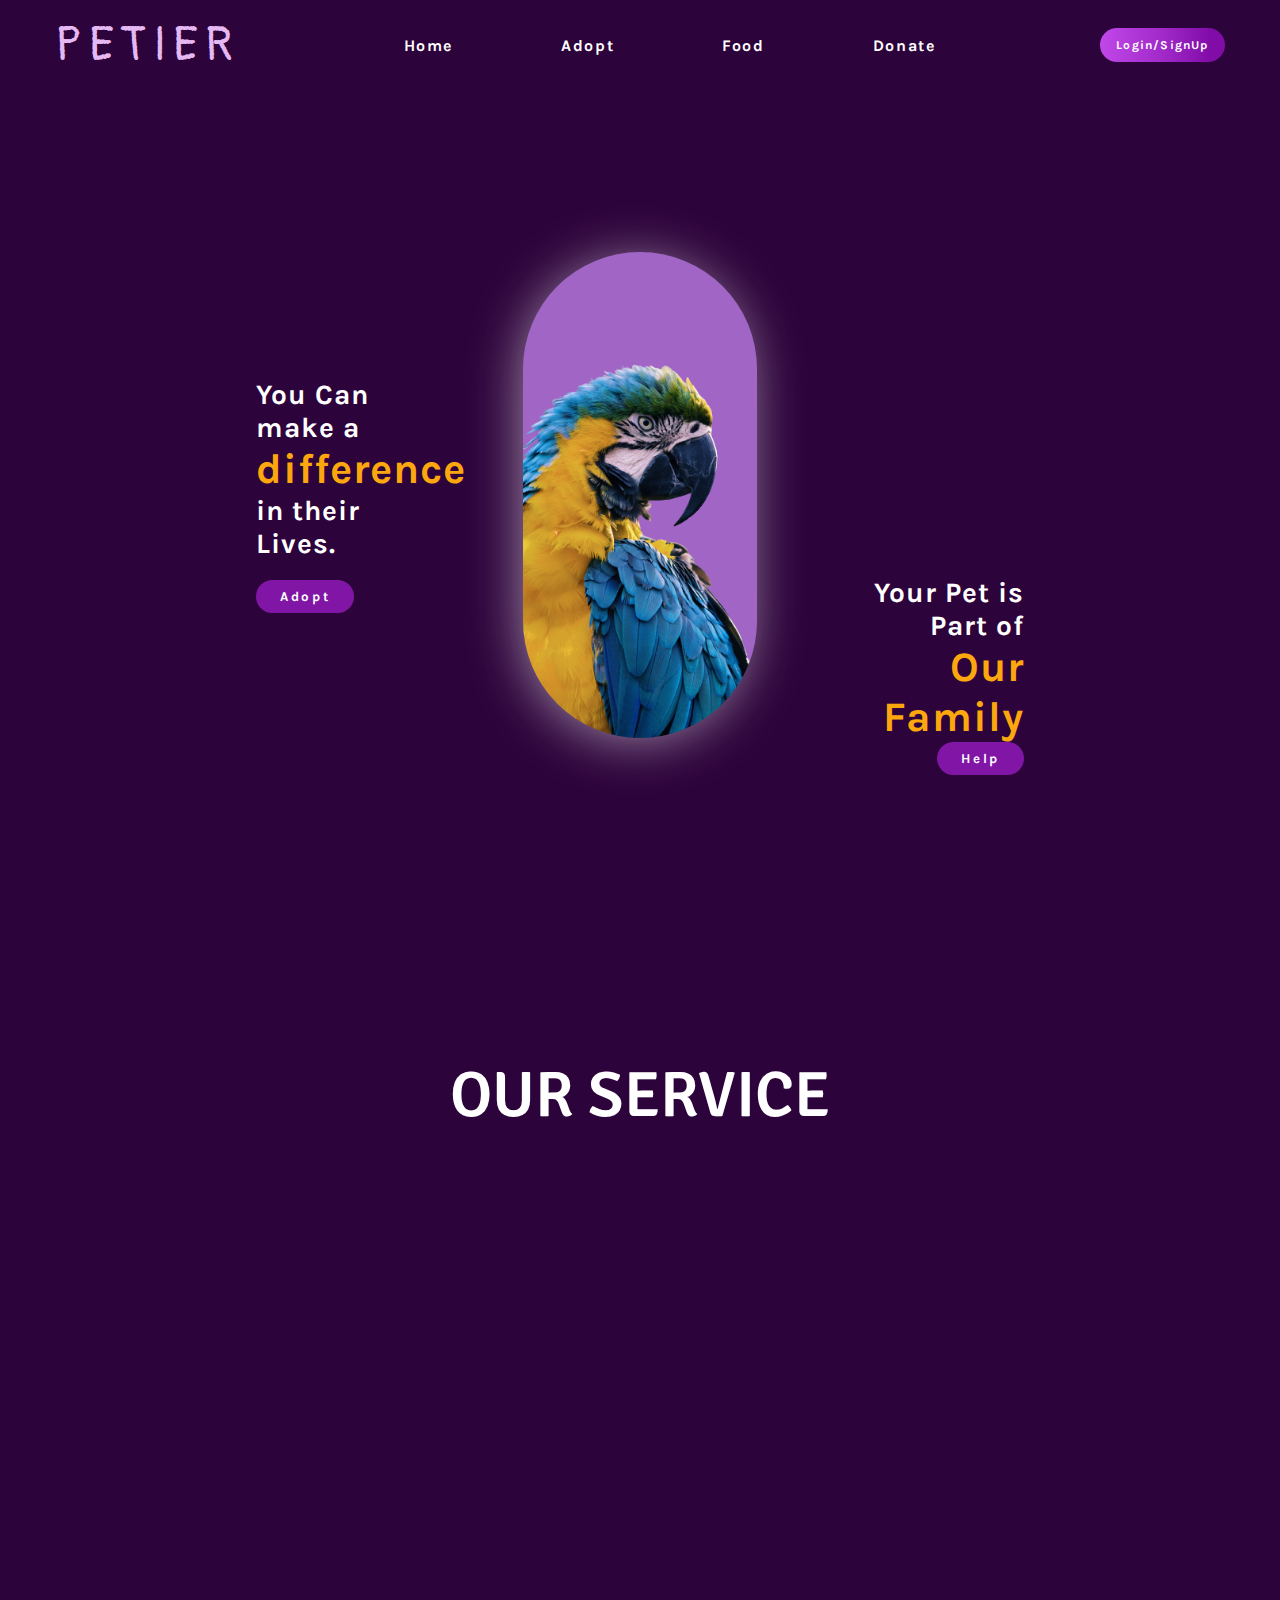
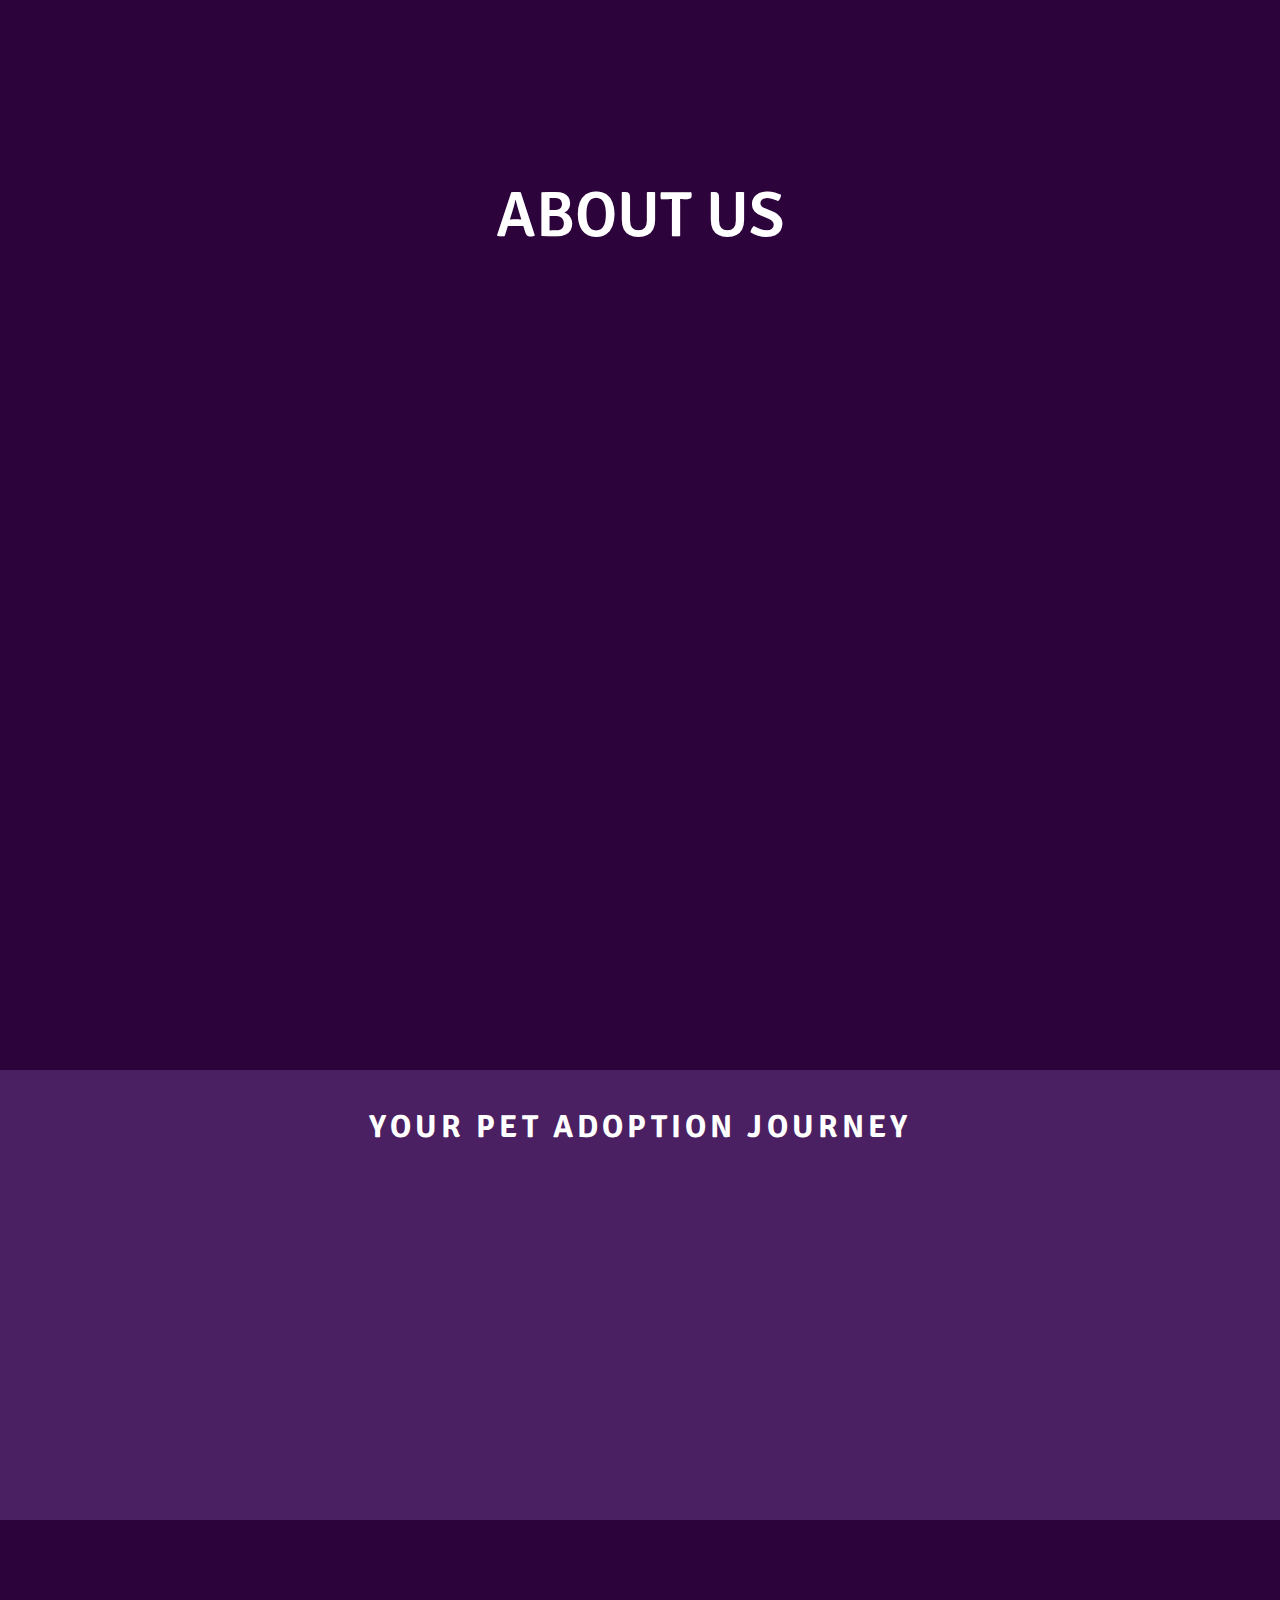
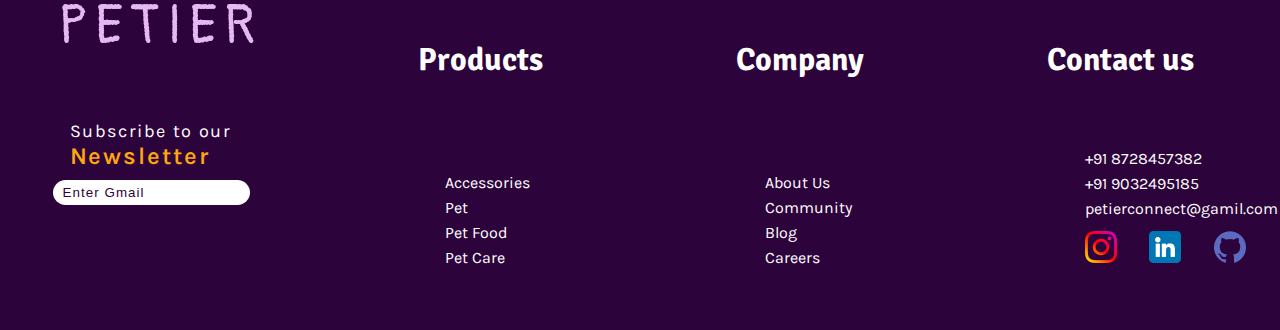
<file: index.html>
<!DOCTYPE html>
<html lang="en">

<head>
    <meta charset="UTF-8" />
    <meta http-equiv="X-UA-Compatible" content="IE=edge" />
    <meta name="viewport" content="width=device-width, initial-scale=1.0" />
    <title>PETIER</title>
    <link rel="stylesheet" href="css/style.css" />
    <!-- AOS -->
    <link href="https://unpkg.com/aos@2.3.1/dist/aos.css" rel="stylesheet" />
</head>

<body>
    <div class="landing-page">
        <nav class="navbar">
            <div class="logo">Petier</div>
            <ul class="nav-center">
                <li><a href="index.html" class="nav-btn">Home</a></li>
                <li><a href="menu.html" class="nav-btn">Adopt</a></li>
                <li><a href="menu.html" class="nav-btn">Food</a></li>
                <li><a href="donate.html" class="nav-btn">Donate</a></li>
            </ul>
            <div class="login">
                <button id="login-btn">Login/SignUp</button>
            </div>
        </nav>
        <section class="content">
            <div id="content-left" class="content-main">
                <div class="left-text">
                    <p>
                        You Can make a <span id="diff">difference</span> in their Lives.
                    </p>
                    <button id="adopt">Adopt</button>
                </div>
            </div>

            <div id="content-center" class="content-main">
                <div id="content-img"></div>
            </div>

            <div id="content-right" class="content-main">
                <div class="right-text">
                    <p>Your Pet is Part of <span id="fam">Our Family</span></p>
                    <button id="help">Help</button>
                </div>
            </div>
        </section>
    </div>

    <div class="service">
        <h1 class="service-title">
            <hr data-aos="fade-right" />
            Our service
            <hr data-aos="fade-left" />
        </h1>
        <div class="service-card">
            <div class="card" id="card-vet" data-aos="fade-right" data-aos-duration="800"
                style="transform: scale(0.9);"></div>
            <div class="card" id="card-adopt" data-aos="fade-right" data-aos-duration="800"
                style="transform: scale(0.9);"></div>
            <div class="card" id="card-train" data-aos="fade-left" data-aos-duration="800"
                style="transform: scale(0.9);"></div>
            <div class="card" id="card-food" data-aos="fade-left" data-aos-duration="800"
                style="transform: scale(0.9);"></div>
        </div>
    </div>

    <div class="about">
        <h1 class="service-title">
            <hr data-aos="fade-right" />
            About us
            <hr data-aos="fade-left" />
        </h1>
        <div class="about-content">
            <div class="content-text">
                <h1 class="text-head" style="color: #fda70f; letter-spacing: 0.08em" data-aos="fade-right"
                    data-aos-delay="500">
                    Who are we?
                </h1>
                <div class="text-body">
                    <p style="width: 105%; text-align: justify; line-height: 26px" data-aos="fade-right"
                        data-aos-delay="600" data-aos-duration="800">
                        Lorem Ipsum is simply dummy text of the printing and typesetting
                        industry. Lorem Ipsum has been the industry's standard dummy text
                        ever since the 1500s, when an unknown printer took a galley of
                        type and scrambled it to make a type specimen book. It has
                        survived not only five centuries when an unknown printer took a
                        galley of type and scrambled it to make a type specimen book. It
                        has survived not only five centuries,It has survived not only five
                        centuries when an unknown printer took a galley of type and
                        scrambled it to make a type specimen book. It has survived not
                        only five centuries
                    </p>
                    <button id="learn" style="margin-top: 20px" data-aos="fade-right" data-aos-delay="800">
                        Learn More
                    </button>
                </div>
            </div>
            <div class="content-card">
                <div class="card-detail" style="justify-content: flex-end;" data-aos="fade-right" data-aos-delay="800">
                    <div class="detail">+19K</div>
                    <p>Animal Adoptions</p>
                </div>
                <div class="card-detail" style="justify-content: flex-end;" data-aos="fade-right" data-aos-delay="800">
                    <div class="detail">+5K</div>
                    <p>Animal Recues</p>
                </div>
                <div class="card-detail" style="justify-content: center;" data-aos="fade-right" data-aos-delay="800">
                    <div class="detail">+22K</div>
                    <p>customers</p>
                </div>
                <div class="card-detail" style="justify-content: center;" data-aos="fade-right" data-aos-delay="800">
                    <div class="detail">+3K</div>
                    <p>Volunteers</p>
                </div>
            </div>
        </div>
    </div>
    <div class="guide">
        <h1 class="guide-head">Your pet adoption journey</h1>
        <div class="guide-main">
            <div class="guide-content" data-aos="fade-zoom-in" data-aos-easing="ease-in-back" data-aos-delay="300"
                data-aos-offset="0" data-aos-duration="800">
                <div class="guide-img" id="pet"></div>
                <p>Simply enter your contact information and receive a call.</p>
            </div>
            <div class="guide-content" data-aos="fade-zoom-in" data-aos-easing="ease-in-back" data-aos-delay="300"
                data-aos-offset="0" data-aos-duration="800">
                <div class="guide-img" id="handshake"></div>
                <p>
                    Meet your future pet in our shelter, and fall in love with them.
                </p>
            </div>
            <div class="guide-content" data-aos="fade-zoom-in" data-aos-easing="ease-in-back" data-aos-delay="300"
                data-aos-offset="0" data-aos-duration="800">
                <div class="guide-img" id="home"></div>
                <p>Prepare your home to help the pet adjust to new family.</p>
            </div>
        </div>
    </div>
    <footer>
        <div class="footer-content" id="content-letter">
            <h1 class="logo" style="font-size: 54px;">PETIER</h1>
            <div class="newsletter">
                <div class="new">
                    <p>Subscribe to our </p><span id="news-logo">newsletter</span>
                </div>
                <input type="email" placeholder="Enter Gmail" id="news-mail"
                    style="margin-top: 60px; position: absolute;">
            </div>
        </div>
        <div class="footer-content" id="content-prod">
            <h1 class="product">Products</h1>
            <ul class="product-list">
                <li>Accessories</li>
                <li>Pet</li>
                <li>Pet Food</li>
                <li>Pet Care</li>
            </ul>
        </div>
        <div class="footer-content" id="content-comp">
            <h1 class="product">Company</h1>
            <ul class="product-list">
                <li>About Us</li>
                <li>Community</li>
                <li>Blog</li>
                <li>Careers</li>
            </ul>
        </div>
        <div class="footer-content" id="content-cont">
            <h1 class="product">Contact us</h1>
            <ul class="product-list">
                <li>+91 8728457382</li>
                <li>+91 9032495185</li>
                <li>petierconnect@gamil.com</li>
                <div class="socials">
                    <a href="#" class="social-icon"><img src="/imgs/pngs/instagram.png" style="height: 32px;"></a>
                    <a href="#" class="social-icon"><img src="/imgs/pngs/linkedin.png" style="height: 32px;"></a>
                    <a href="#" class="social-icon"><img src="/imgs/pngs/github.png" style="height: 32px;"></a>
                </div>
            </ul>
        </div>
    </footer>

    <script src="js/app.js"></script>
    <!-- AOS -->
    <script src="https://unpkg.com/aos@2.3.1/dist/aos.js"></script>
    <script>
        AOS.init();
    </script>
</body>

</html>
</file>
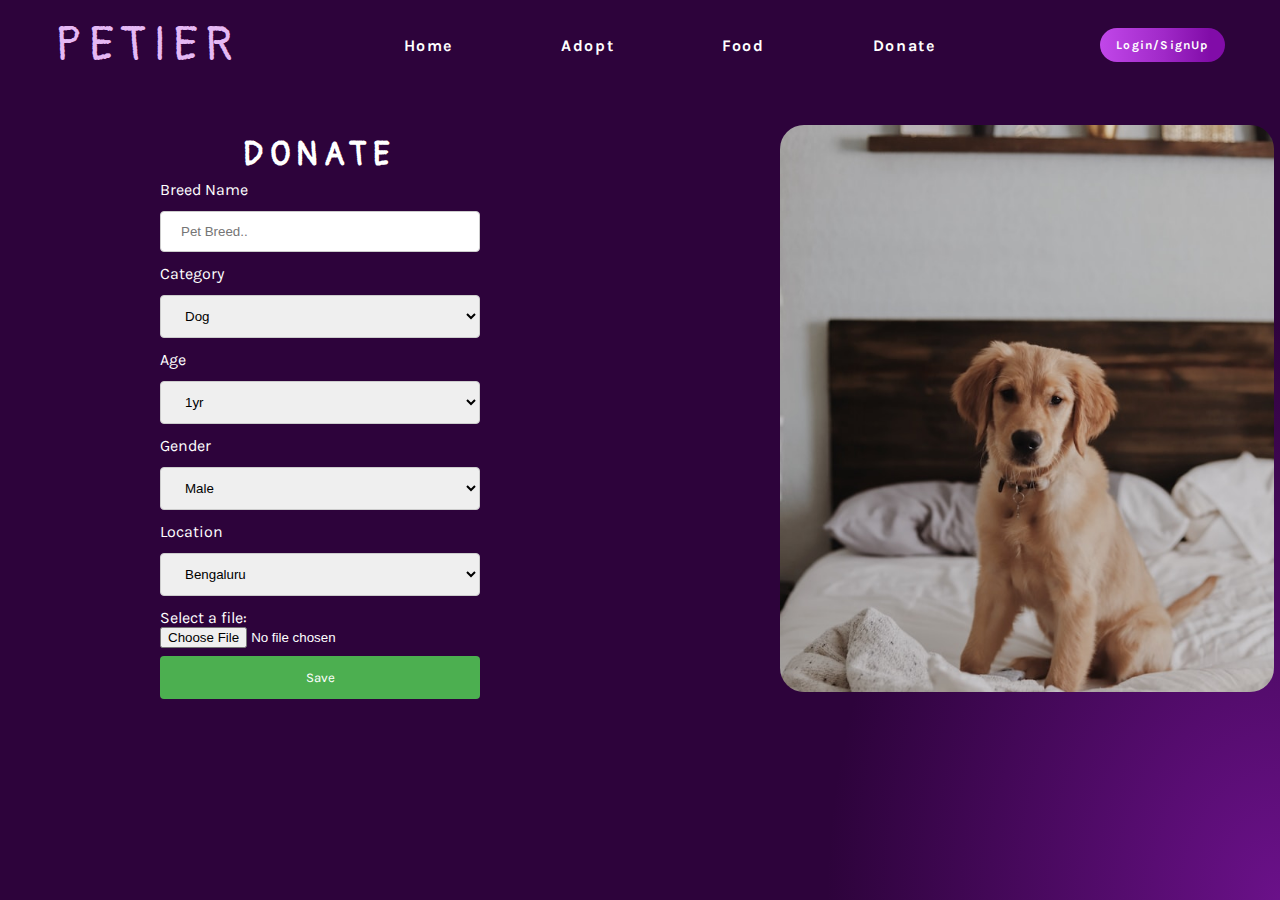
<file: donate.html>
<!DOCTYPE html>
<html lang="en">

<head>
    <meta charset="UTF-8">
    <meta http-equiv="X-UA-Compatible" content="IE=edge">
    <meta name="viewport" content="width=device-width, initial-scale=1.0">
    <title>Donate</title>
    <link rel="stylesheet" href="css/donate.css" />
    <!-- AOS -->
    <link href="https://unpkg.com/aos@2.3.1/dist/aos.css" rel="stylesheet" />
</head>

<body>
    <div class="landing-page">
        <nav class="navbar">
            <div class="logo">Petier</div>
            <ul class="nav-center">
                <li><a href="index.html" class="nav-btn">Home</a></li>
                <li><a href="menu.html" class="nav-btn">Adopt</a></li>
                <li><a href="menu.html" class="nav-btn">Food</a></li>
                <li><a href="donate.html" class="nav-btn">Donate</a></li>
            </ul>
            <div class="login">
                <button id="login-btn">Login/SignUp</button>
            </div>
        </nav>

        <section class="content">
            <div class="content-inner form-content">
                <h1 id="donate">Donate</h1>

                <form>
                    <label for="breed">Breed Name</label>
                    <input type="text" id="breed" name="Breed" placeholder="Pet Breed..">

                    <label for="category">Category</label>
                    <select id="category" name="category">
                        <option value="dog">Dog</option>
                        <option value="cat">Cat</option>
                        <option value="bird">Bird</option>
                    </select>

                    <label for="age">Age</label>
                    <select id="age" name="age">
                        <option value="1yr">1yr</option>
                        <option value="2yr">2yr</option>
                        <option value="3yr">3yr</option>
                    </select>

                    <label for="gender">Gender</label>
                    <select id="gender" name="gender">
                        <option value="male">Male</option>
                        <option value="female">Female</option>
                    </select>

                    <label for="location">Location</label>
                    <select id="location" name="location">
                        <option value="bengaluru">Bengaluru</option>
                        <option value="delhi">Delhi</option>
                        <option value="mumbai">Mumbai</option>
                    </select>

                    <label for="myfile">Select a file:</label>
                    <input type="file" id="myfile" name="myfile" accept="image/jpeg, image/png, image/jpg">

                    <button id="save">Save</button>
                </form>

            </div>
            <div class="content-inner img-content">
                <div class="fit">
                    <img id="photo" src="/imgs/dogs/dog7.jpg">
                </div>
            </div>

        </section>

    </div>

    <!-- <script src="/js/data.js"></script> -->
    <script type="module" src="/js/data.js"></script>
</body>

</html>
</file>
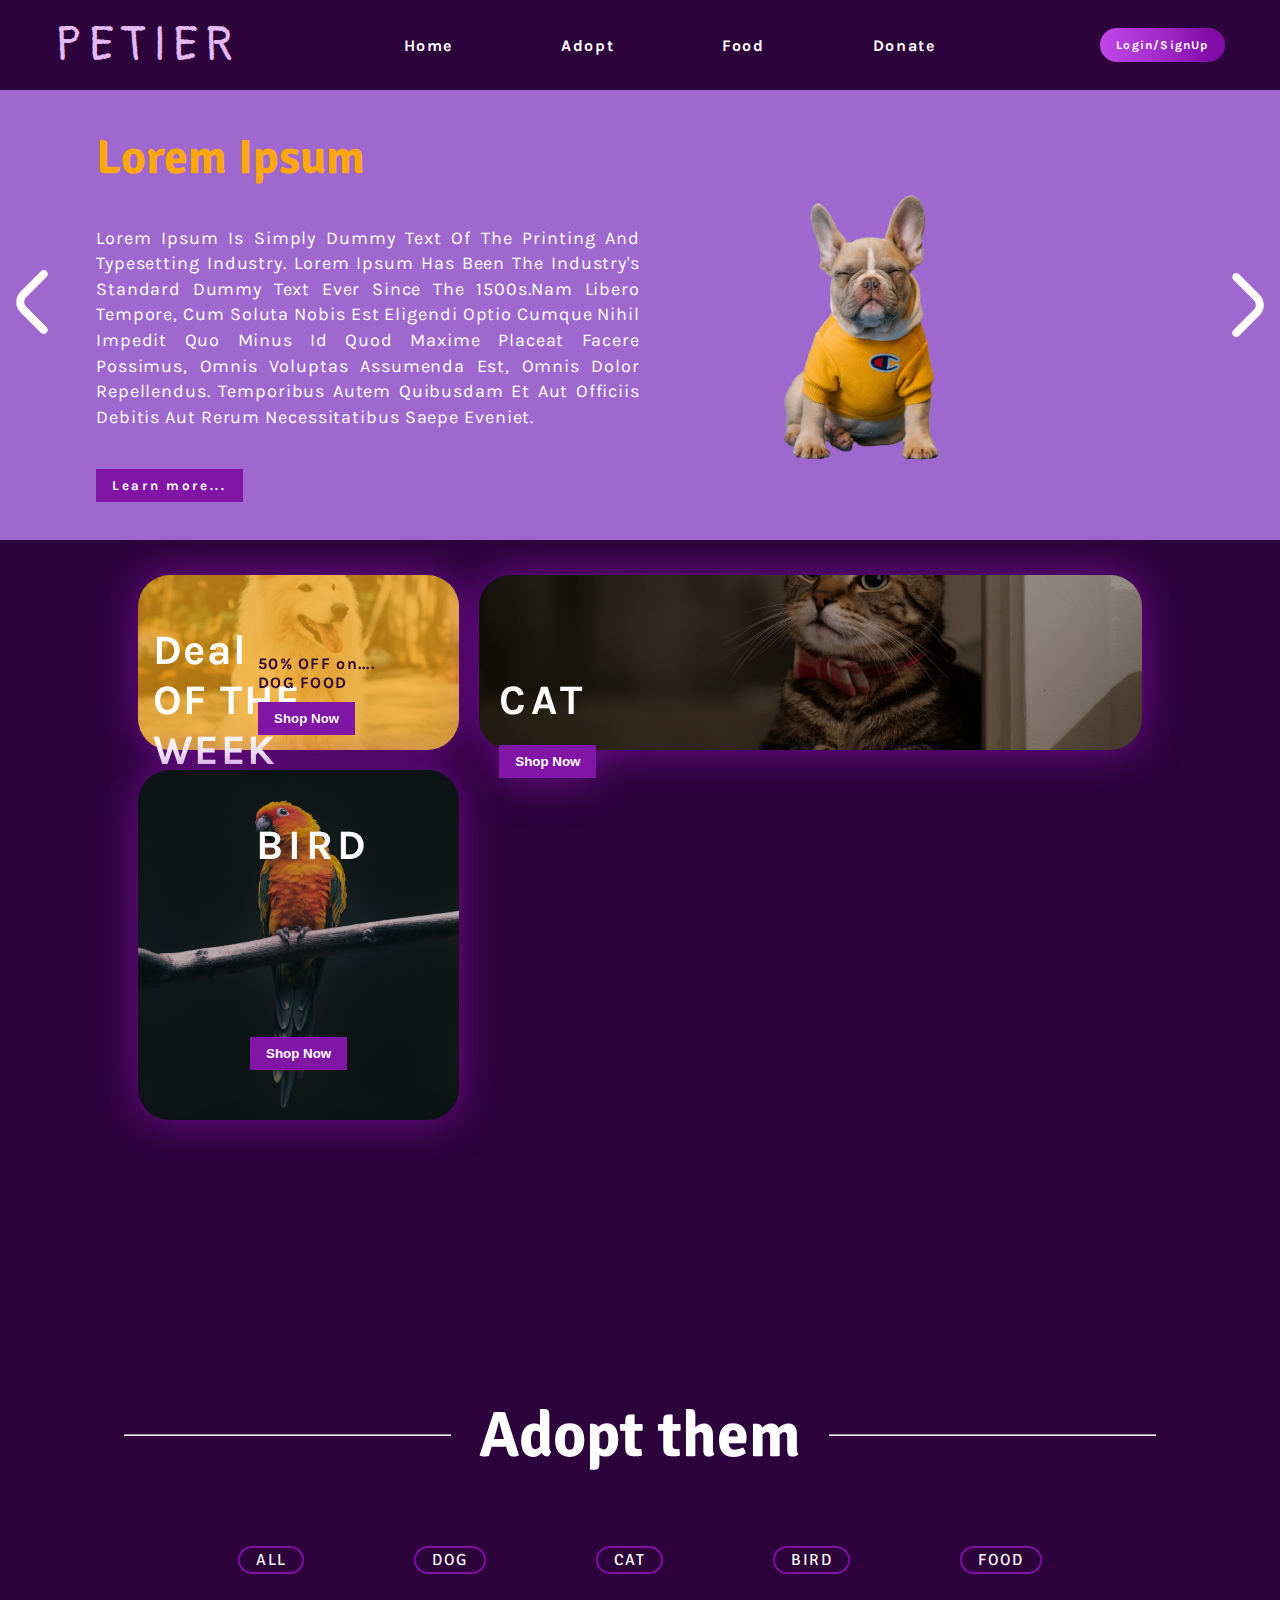
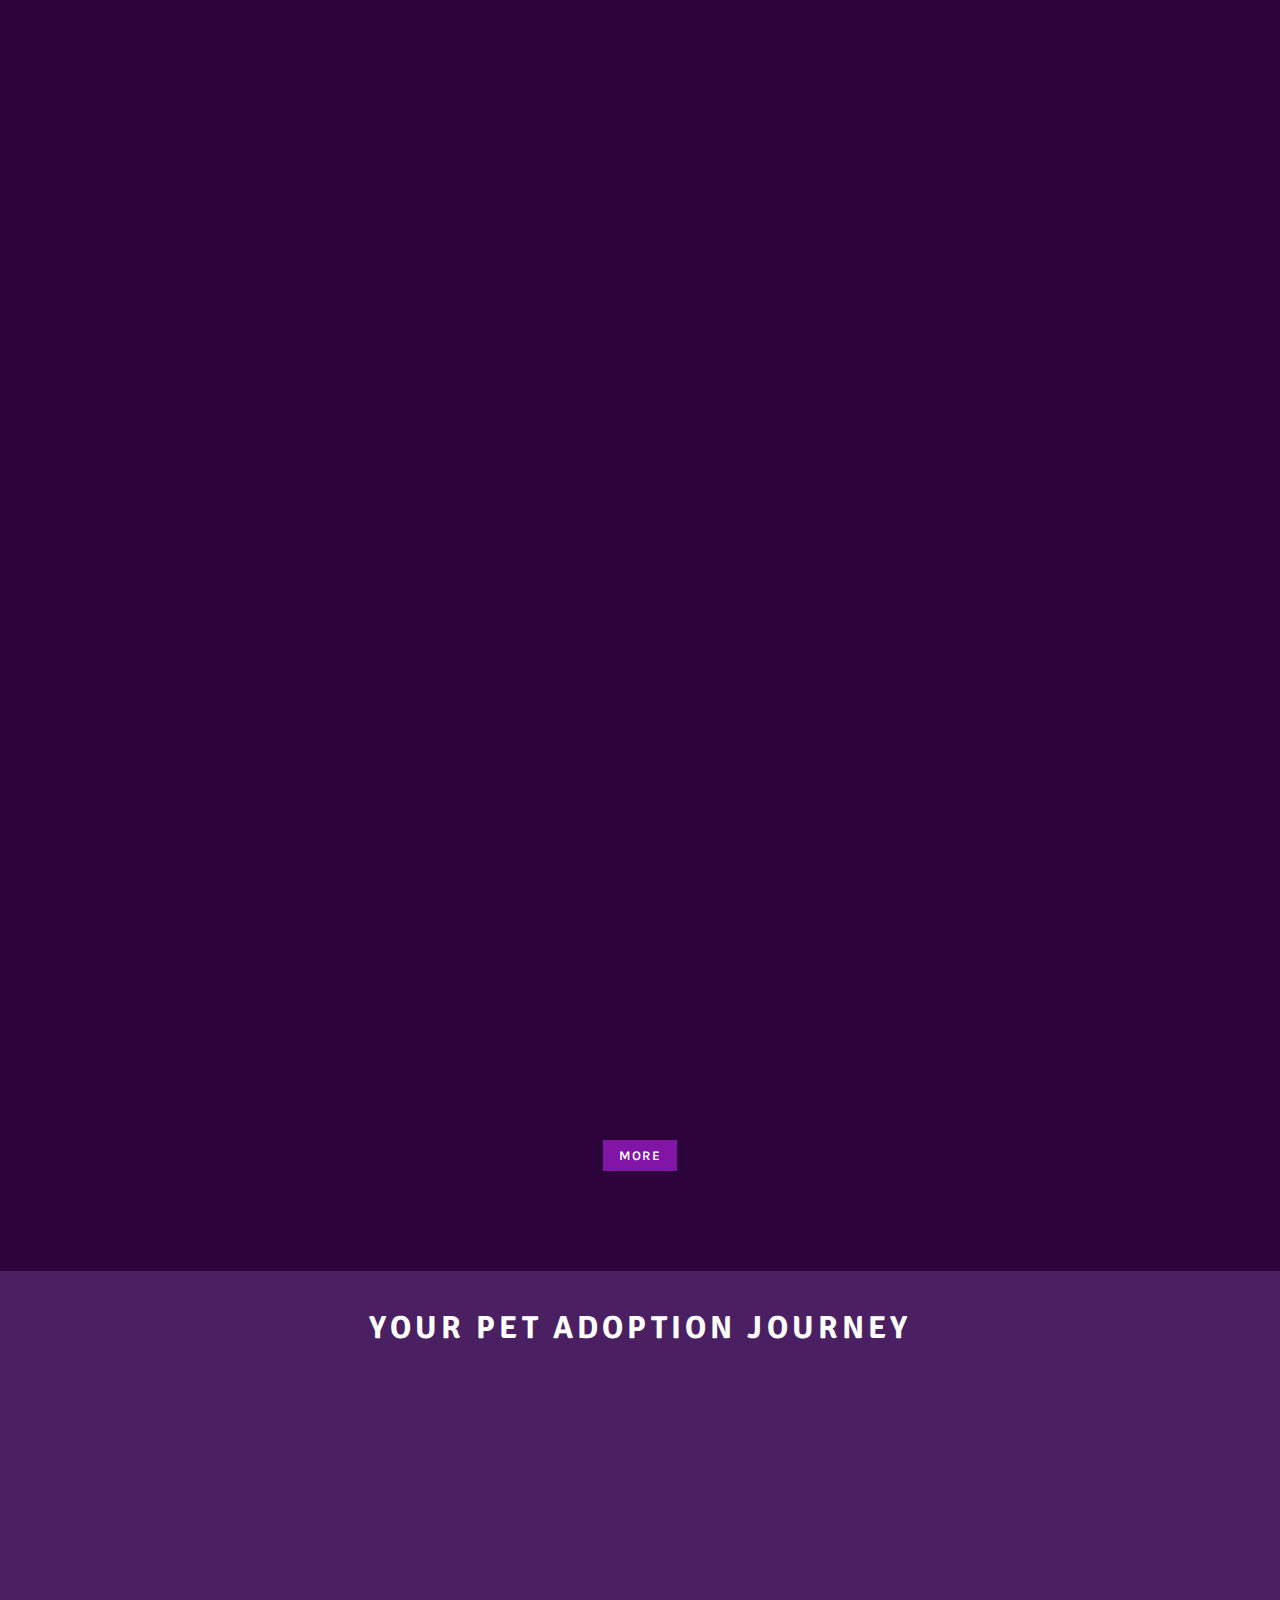
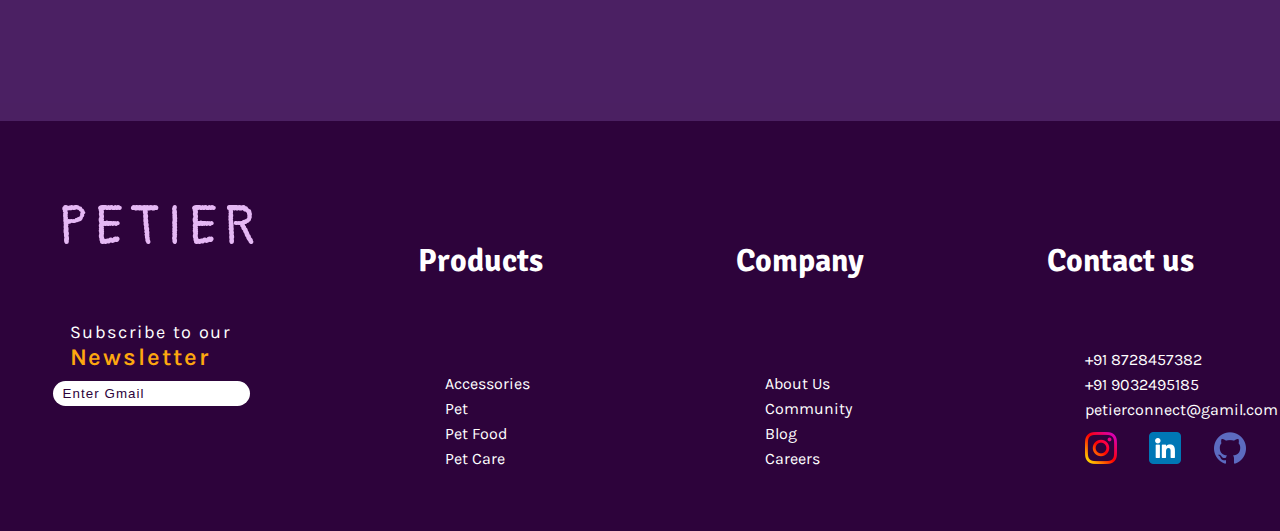
<file: menu.html>
<!DOCTYPE html>
<html lang="en">

<head>
  <meta charset="UTF-8" />
  <meta http-equiv="X-UA-Compatible" content="IE=edge" />
  <meta name="viewport" content="width=device-width, initial-scale=1.0" />
  <title>PETIER</title>
  <link rel="stylesheet" href="css/menu.css" />
  <!-- AOS -->
  <link href="https://unpkg.com/aos@2.3.1/dist/aos.css" rel="stylesheet" />
</head>

<body>
  <!-- start landing page -->
  <div class="landing-page">
    <nav class="navbar">
      <div class="logo">Petier</div>
      <ul class="nav-center">
        <li><a href="index.html" class="nav-btn">Home</a></li>
        <li><a href="menu.html" class="nav-btn">Adopt</a></li>
        <li><a href="menu.html" class="nav-btn">Food</a></li>
        <li><a href="donate.html" class="nav-btn">Donate</a></li>
      </ul>
      <div class="login">
        <button id="login-btn">Login/SignUp</button>
      </div>
    </nav>
    <div class="container">
      <button class="btn" id="left-btn">
        <img src="/imgs/pngs/arrow.png" alt="" />
      </button>
      <div class="container-box">
        <div class="slide" id="slide1">
          <div class="slide-content">
            <div class="content-text">
              <h1>Lorem Ipsum</h1>
              <p>
                Lorem Ipsum is simply dummy text of the printing and
                typesetting industry. <span id="hero">Lorem Ipsum</span> has
                been the industry's standard dummy text ever since the
                1500s.Nam libero tempore, cum soluta nobis est eligendi optio
                cumque nihil impedit quo minus id quod maxime placeat facere
                possimus, omnis voluptas assumenda est, omnis dolor
                repellendus. Temporibus autem quibusdam et aut officiis
                debitis aut rerum necessitatibus saepe eveniet.
              </p>
              <button id="learn">Learn more...</button>
            </div>
            <span id="slide-img"><img src="/imgs/pngs/karsten.png" /></span>
          </div>
        </div>
        <div class="slide" id="slide2">
          <div class="slide-content">
            <div class="content-text">
              <h1 style="color: #8116a6; font-weight: 700">Lorem Ipsum</h1>
              <p>
                Lorem Ipsum is simply dummy text of the printing and
                typesetting industry.
                <span id="hero" style="color: #8116a6; font-weight: 700">Lorem Ipsum</span>
                has been the industry's standard dummy text ever since the
                1500s.Nam libero tempore, cum soluta nobis est eligendi optio
                cumque nihil impedit quo minus id quod maxime placeat facere
                possimus, omnis voluptas assumenda est, omnis dolor
                repellendus. Temporibus autem quibusdam et aut officiis
                debitis aut rerum necessitatibus saepe eveniet.
              </p>
              <button id="learn">Learn more...</button>
            </div>
            <span id="slide-img"><img src="/imgs/pngs/karsten.png" /></span>
          </div>
        </div>
        <div class="slide" id="slide3">
          <div class="slide-content">
            <div class="content-text">
              <h1>Lorem Ipsum</h1>
              <p>
                Lorem Ipsum is simply dummy text of the printing and
                typesetting industry. <span id="hero">Lorem Ipsum</span> has
                been the industry's standard dummy text ever since the
                1500s.Nam libero tempore, cum soluta nobis est eligendi optio
                cumque nihil impedit quo minus id quod maxime placeat facere
                possimus, omnis voluptas assumenda est, omnis dolor
                repellendus. Temporibus autem quibusdam et aut officiis
                debitis aut rerum necessitatibus saepe eveniet.
              </p>
              <button id="learn">Learn more...</button>
            </div>
            <span id="slide-img"><img src="/imgs/pngs/karsten.png" /></span>
          </div>
        </div>
      </div>
      <button class="btn" id="right-btn">
        <img src="/imgs/pngs/arrow.png" alt="" />
      </button>
    </div>
  </div>
  <!-- end landing page -->
  <!-- grid photo section -->
  <section class="grid-img">
    <div class="layout">
      <div class="grid-box" id="all" data-aos="fade-right">
        <div class="upper" style="background: rgba(253, 167, 15, 0.68); z-index: 99;">
          <h1>Deal OF THE WEEK</h1>
          <div class="upper-text">
            <p>50% OFF on.... DOG FOOD</p>
            <button class="shop">Shop Now</button>
          </div>
        </div>
      </div>
      <div class="grid-box" id="cat" data-aos="fade-left">
        <div class="upper" style="background: rgba(0, 0, 0, 0.26); letter-spacing: 0.3em;">
          <h1>CAT</h1>
          <button class="shop2">Shop Now</button>
        </div>
      </div>
      <div class="grid-box" id="bird" data-aos="fade-left">
        <div class="upper" style="background: rgba(0, 0, 0, 0.26); letter-spacing: 0.3em;">
          <h1>BIRD</h1>
          <span><button class="shop2">Shop Now</button></span>
        </div>
      </div>
      <div class="grid-box" id="dog" data-aos="fade-right">
        <div class="upper" style="background: rgba(0, 0, 0, 0.26); letter-spacing: 0.3em;">
          <h1>DOG</h1>
          <p>30% OFF</p>
          <button class="shop2">Shop Now</button>
        </div>
      </div>
    </div>
  </section>

  <!-- menu -->

  <div class="menu-page">
    <h1 class="menu-head">
      <hr>Adopt them
      <hr>
    </h1>
    <div class="menu">
      <ul id="menu-filter">
        <!-- <li class="filter-btn" data-id="all">all</li>
        <li class="filter-btn" data-id="dog">dog</li>
        <li class="filter-btn" data-id="cat">cat</li>
        <li class="filter-btn" data-id="bird">bird</li>
        <li class="filter-btn" data-id="food">food</li> -->
      </ul>
      <div id="menu-grid">
        <!-- menu-item -->
      </div>
      <div id="load">
        <button id="load-btn"> MORE </button>
      </div>
    </div>


    <!-- guide -->

    <div class="guide">
      <h1 class="guide-head">Your pet adoption journey</h1>
      <div class="guide-main">
        <div class="guide-content" data-aos="fade-zoom-in" data-aos-easing="ease-in-back" data-aos-delay="300"
          data-aos-offset="0" data-aos-duration="800">
          <div class="guide-img" id="pet"></div>
          <p>Simply enter your contact information and receive a call.</p>
        </div>
        <div class="guide-content" data-aos="fade-zoom-in" data-aos-easing="ease-in-back" data-aos-delay="300"
          data-aos-offset="0" data-aos-duration="800">
          <div class="guide-img" id="handshake"></div>
          <p>
            Meet your future pet in our shelter, and fall in love with them.
          </p>
        </div>
        <div class="guide-content" data-aos="fade-zoom-in" data-aos-easing="ease-in-back" data-aos-delay="300"
          data-aos-offset="0" data-aos-duration="800">
          <div class="guide-img" id="home"></div>
          <p>Prepare your home to help the pet adjust to new family.</p>
        </div>
      </div>
    </div>

    <!-- footer -->

    <footer>
      <div class="footer-content" id="content-letter">
        <h1 class="logo" style="font-size: 54px;">PETIER</h1>
        <div class="newsletter">
          <div class="new">
            <p>Subscribe to our </p><span id="news-logo">newsletter</span>
          </div>
          <input type="email" placeholder="Enter Gmail" id="news-mail" style="margin-top: 60px; position: absolute;">
        </div>
      </div>
      <div class="footer-content" id="content-prod">
        <h1 class="product">Products</h1>
        <ul class="product-list">
          <li>Accessories</li>
          <li>Pet</li>
          <li>Pet Food</li>
          <li>Pet Care</li>
        </ul>
      </div>
      <div class="footer-content" id="content-comp">
        <h1 class="product">Company</h1>
        <ul class="product-list">
          <li>About Us</li>
          <li>Community</li>
          <li>Blog</li>
          <li>Careers</li>
        </ul>
      </div>
      <div class="footer-content" id="content-cont">
        <h1 class="product">Contact us</h1>
        <ul class="product-list">
          <li>+91 8728457382</li>
          <li>+91 9032495185</li>
          <li>petierconnect@gamil.com</li>
          <div class="socials">
            <a href="#" class="social-icon"><img src="/imgs/pngs/instagram.png" style="height: 32px;"></a>
            <a href="#" class="social-icon"><img src="/imgs/pngs/linkedin.png" style="height: 32px;"></a>
            <a href="#" class="social-icon"><img src="/imgs/pngs/github.png" style="height: 32px;"></a>
          </div>
        </ul>
      </div>
    </footer>

    <script type="module" src="js/menu.js"></script>

    <!-- AOS -->
    <script src="https://unpkg.com/aos@2.3.1/dist/aos.js"></script>
    <script>
      AOS.init();
    </script>
</body>

</html>
</file>
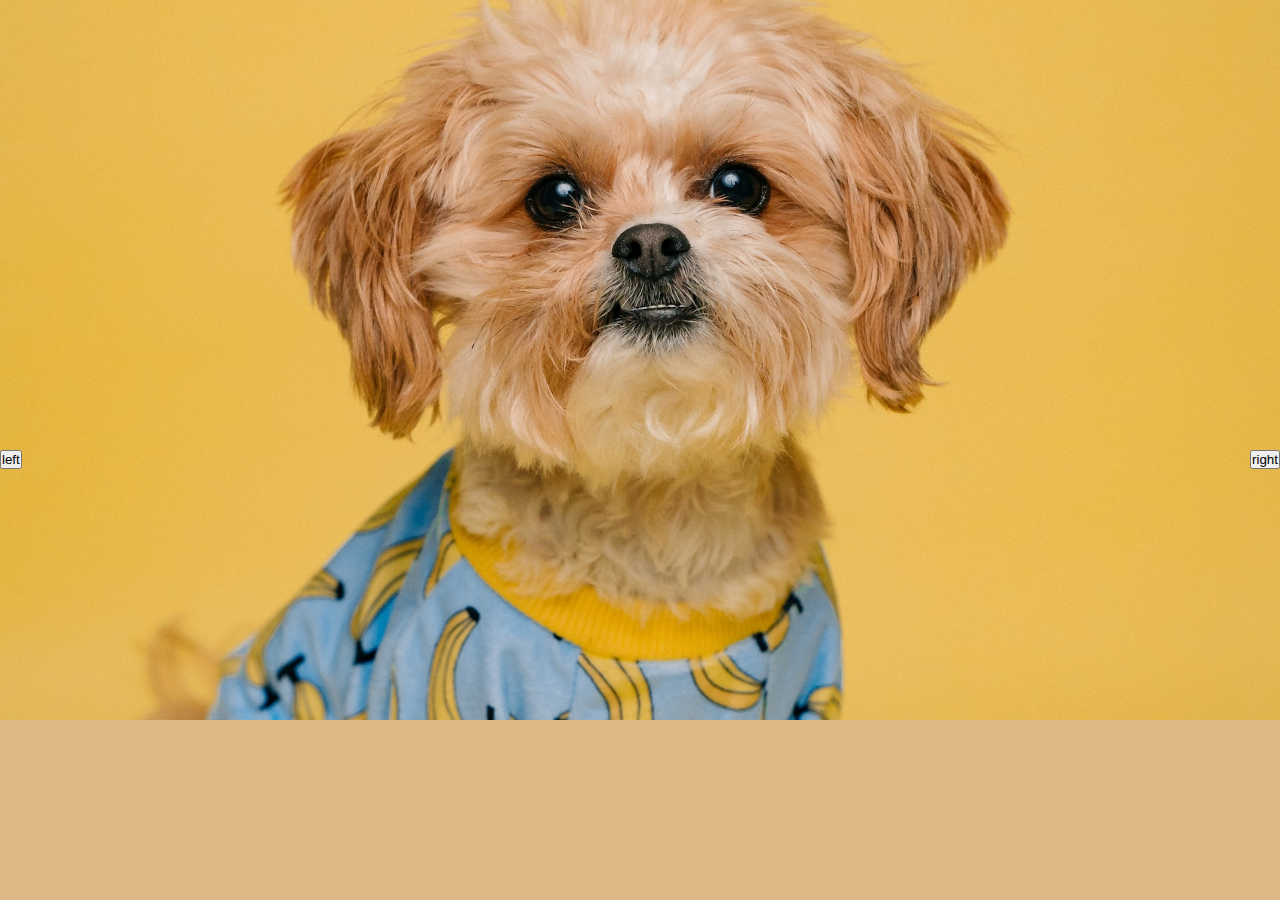
<file: test/h.html>
<!DOCTYPE html>
<html lang="en">
<head>
    <meta charset="UTF-8">
    <meta http-equiv="X-UA-Compatible" content="IE=edge">
    <meta name="viewport" content="width=device-width, initial-scale=1.0">
    <title>slider</title>
    <link rel="stylesheet" href="s.css">
</head>
<body>
    
    <div class="container">
        <button class="btn" id="left-btn">left</button>
        <div class="container-box">
            <div class="slide" id="slide1"></div>
            <div class="slide" id="slide2"></div>
            <div class="slide" id="slide3"></div>
        </div>
        <button class="btn" id="right-btn">right</button>
    </div>


    <script src="a.js"></script>
</body>
</html>
</file>
<file: css/style.css>
/*
font-family: 'Karla', sans-serif;
font-family: 'Pangolin', cursive;
font-family: 'Signika Negative', sans-serif;
*/
@import url('https://fonts.googleapis.com/css2?family=Karla&family=Pangolin&family=Signika+Negative&display=swap');

* {
    margin: 0;
    padding: 0;
    box-sizing: border-box;
    scroll-behavior: smooth;
}

body {
    width: 100%;
    background-color: #2D033B;
    color: #fff;
    display: flex;
    justify-content: center;
    flex-direction: column;

}

.landing-page {
    width: 100%;
    height: 100vh;
    display: flex;
    align-items: center;
    flex-direction: column;
    margin-bottom: 150px;
    overflow: hidden;
}


/* navbar */

.navbar {
    display: flex;
    justify-content: space-around;
    align-items: center;
    height: 10vh;
    width: 100%;
    /* position: fixed;
    z-index: 999;
    background-color: #2D033B; */
}

.logo {
    font-family: 'Pangolin';
    font-style: normal;
    font-weight: 400;
    font-size: 48px;
    /* margin-left: 50px; */
    line-height: 112px;
    letter-spacing: 0.13em;
    text-transform: uppercase;
    color: #E5B8F4;
}


.nav-center {
    height: 100%;
    width: 50%;
    display: flex;
    justify-content: space-around;
    align-items: center;
}

ul {
    list-style: none;
}

.nav-btn {
    text-decoration: none;
    color: #fff;
    font-family: 'Karla', sans-serif;
    font-size: 16px;
    font-weight: 700;
    letter-spacing: 0.1em;
    text-transform: capitalize;
    transition: 0.8s;
}

.nav-btn:hover {
    color: #FDA70F;
}

#login-btn {
    color: #fff;
    font-family: 'Karla', sans-serif;
    padding: 10px 16px;
    font-size: 12px;
    font-weight: 700;
    letter-spacing: 0.1em;
    text-transform: capitalize;
    background: linear-gradient(90deg, #C147E9 0%, #A029C8 51%, #810CA8 88.09%);
    border-radius: 33px;
    border: none;
    transition: 0.8s;
}

#login-btn:hover {
    box-shadow: 0px 0px 20px rgba(129, 12, 168, 0.8);
    border-radius: 0;
}

/* .landing-page */

.content {
    width: 100%;
    height: 100%;
    display: grid;
    grid-template-columns: repeat(3, 1fr);
    /* grid-template-columns: repeat(auto-fit, minmax(632px, 1fr)); */
}

.content-main {
    /* border: 2px solid darkgoldenrod; */
    position: relative;
    width: 100%;
    display: flex;
    flex-direction: column;
    justify-content: center;
    font-family: 'Karla';
    font-style: normal;
    font-weight: 700;
    letter-spacing: 0.06em;
    color: #FFFFFF;
}

.left-text {
    position: absolute;
    width: 40%;
    font-size: 28px;
    right: 0;
    z-index: 1;

}

.left-text button {
    margin-top: 20px;
}

.right-text {
    position: absolute;
    bottom: 25%;
    display: flex;
    flex-direction: column;
    justify-content: space-around;
    align-items: end;
    width: 40%;
    height: 15%;
    font-size: 28px;
    text-align: right;

}

#diff, #fam {
    color: #FDA70F;
    font-size: 42px;
}

#adopt, #help, #learn {
    background: #8116A6;
    border: 4px solid #8116A6;
    border-radius: 50px;
    font-family: 'Karla';
    font-style: normal;
    font-weight: 700;
    color: #FFFFFF;
    padding: 5px 20px;
    letter-spacing: 0.2em;
    transition: 0.8s;
}

#adopt:hover, #help:hover, #learn:hover {
    box-shadow: 0px 0px 20px rgba(129, 12, 168, 0.8);
    border-radius: 0;
}

#content-center {
    height: 100%;
    width: 100%;
    display: flex;
    justify-content: center;
    align-items: center;
}

#content-img {
    position: absolute;
    height: 60%;
    width: 55%;
    display: flex;
    justify-content: center;
    align-items: center;
    border-radius: 999px;
    background: #A166C5;
    box-shadow: -4px 5px 60px -11px rgb(255 255 255 / 71%);
    background-image: url('/imgs/pngs/parrot.png');
    background-position: center;
    background-size: cover;
    overflow: hidden;
}

.service {
    position: relative;
    height: 80vh;
    width: 100%;
    display: flex;
    justify-content: space-between;
    align-items: center;
    flex-direction: column;

}

.service-title {
    position: absolute;
    height: 10vh;
    width: 80%;
    display: flex;
    justify-content: space-evenly;
    align-items: center;
    flex-direction: row;
    font-size: 4rem;
    font-family: 'Signika Negative';
    font-style: normal;
    font-weight: 600;
    text-transform: uppercase;
    color: #FFFFFF;
}

hr {
    width: 30%;
    background-color: #E5B8F4;
    height: 3px;
}

.service-card {
    position: absolute;
    height: 100%;
    width: 80%;
    display: grid;
    grid-template-columns: repeat(4, 1fr);
    align-items: center;

}

.card {
    width: 14rem;
    height: 17rem;
    justify-self: center;
    border-radius: 47px;
    background: rgba(185, 128, 240, 0.81);
    box-shadow: 5px 21px 60px rgba(129, 12, 168, 0.84);
    background-position: center;
    background-size: contain;
    background-repeat: no-repeat;
    background-size: 153.6px;
}

#card-vet {
    background-image: url('/imgs/pngs/veterinary.png');
}

#card-adopt {
    background-image: url('/imgs/pngs/house.png');
}

#card-train {
    background-image: url('/imgs/pngs/training.png');
}

#card-food {
    background-image: url('/imgs/pngs/pet-food.png');
}

.about {
    height: 100vh;
    width: 100%;
    display: flex;
    justify-content: center;
    flex-direction: row;
}

.about-content {
    height: 100%;
    width: 80%;
    font-family: 'Karla', sans-serif;
    display: grid;
    grid-template-columns: repeat(2, 1fr);
}

.content-text, .content-card {
    position: relative;
    height: 100%;
    width: 100%;
}

.content-text {
    position: relative;
    display: flex;
    justify-content: center;
    align-items: center;
    flex-direction: column;
    overflow: hidden;
}

.text-head {
    width: 80%;
    font-size: 34px;
    margin-bottom: 20px;
}

.text-body {
    width: 80%;
    font-size: 20px;
}

.content-card {
    display: grid;
    grid-template-columns: repeat(2, 1fr);
    align-items: center;
}

.detail {
    height: 115px;
    width: 100px;
    justify-self: center;
    background: rgba(185, 128, 240, 0.81);
    box-shadow: 5px 21px 60px rgba(129, 12, 168, 0.84);
    display: flex;
    justify-content: center;
    align-items: center;
    font-size: 24px;
    border-radius: 19px;
    letter-spacing: 0.11em;
    text-transform: capitalize;
    font-weight: 700;
    color: #2D033B;
    margin-bottom: 10px
}

.card-detail {
    display: flex;
    align-items: center;
    flex-direction: column;
    height: 100%;

}

.guide {
    height: 50vh;
    width: 100%;
    background: rgba(145, 98, 190, 0.3);
    display: flex;
    justify-content: start;
    align-items: center;
    flex-direction: column;
    margin-bottom: 50px;
}

.guide-head {
    height: 25%;
    width: 100%;
    display: flex;
    align-items: center;
    justify-content: center;
    font-family: 'Signika Negative', sans-serif;
    letter-spacing: 0.13em;
    font-style: normal;
    font-weight: 700;
    text-transform: uppercase;
}

.guide-main {
    width: 100%;
    font-family: 'Karla', sans-serif;
    display: grid;
    grid-template-columns: repeat(3, 1fr);
}

.guide-img {
    height: 200px;
    background-position: center;
    background-repeat: no-repeat;
    background-size: 153.6px;
}

#pet {
    background-image: url('/imgs/pngs/pet.png');
}

#handshake {
    background-image: url('/imgs/pngs/handshake.png');
}

#home {
    background-image: url('/imgs/pngs/house.png');
}

.guide-content {
    display: flex;
    flex-direction: column;
}


.guide-content p {
    font-size: 17px;
    align-self: center;
    width: 55%;
    text-align: center;
    letter-spacing: 0.09em;
    font-weight: 600;
    font-family: 'Karla', sans-serif;
    text-transform: capitalize;
}

/* footer */


footer {
    position: relative;
    height: 40vh;
    width: 100%;
    display: grid;
    grid-template-columns: repeat(4, 1fr);
}

.footer-content {
    position: relative;
    width: 100%;
    height: 100%;
    display: flex;
    flex-direction: column;
    align-items: center;
    justify-content: start;
}

.footer-content h1 {
    position: absolute;
    margin-bottom: 10px;
}

.newsletter {
    position: absolute;
    width: 165px;
    font-family: 'Karla', sans-serif;
    font-size: 18px;
    top: 150px;
}

.new {
    position: absolute;
    right: 8px;
    width: 165px;
}

.new p {
    letter-spacing: 0.09em;
}

#news-logo {
    font-size: 24px;
    text-transform: capitalize;
    letter-spacing: 0.08em;
    font-weight: 600;
    color: #FDA70F;
}

#news-mail {
    position: absolute;
    padding: 5px 10px;
    background: #FFFFFF;
    border-radius: 99px;
    right: -7px;
    border: none;
}

#news-mail::placeholder {
    color: #2D033B;
    letter-spacing: 0.08em;
}

.product {
    position: absolute;
    font-family: 'Signika Negative', sans-serif;
    top: 70px;
}

.product-list {
    position: absolute;
    margin-top: 10px;
    bottom: 60px;
    left: 125px;
    font-family: 'Karla', sans-serif;
    line-height: 25px;
}

.socials {
    /* border: 2px solid #FDA70F; */
    position: relative;
    width: 100%;
    margin-top: 10px;
    display: grid;
    grid-template-columns: repeat(3, 1fr);
}
</file>
<file: css/donate.css>
/*
font-family: 'Karla', sans-serif;
font-family: 'Pangolin', cursive;
font-family: 'Signika Negative', sans-serif;
*/
@import url('https://fonts.googleapis.com/css2?family=Karla&family=Pangolin&family=Signika+Negative&display=swap');

* {
    margin: 0;
    padding: 0;
    box-sizing: border-box;
    scroll-behavior: smooth;
}

body {
    width: 100%;
    background-color: #2D033B;
    color: #fff;
    display: flex;
    justify-content: center;
    flex-direction: column;

}

.landing-page {
    width: 100%;
    height: 100vh;
    display: flex;
    align-items: center;
    flex-direction: column;
    overflow: hidden;
}


/* navbar */

.navbar {
    display: flex;
    justify-content: space-around;
    align-items: center;
    height: 10vh;
    width: 100%;
    /* position: fixed;
    z-index: 999;
    background-color: #2D033B; */
}

.logo {
    font-family: 'Pangolin';
    font-style: normal;
    font-weight: 400;
    font-size: 48px;
    /* margin-left: 50px; */
    line-height: 112px;
    letter-spacing: 0.13em;
    text-transform: uppercase;
    color: #E5B8F4;
}


.nav-center {
    height: 100%;
    width: 50%;
    display: flex;
    justify-content: space-around;
    align-items: center;
}

ul {
    list-style: none;
}

.nav-btn {
    text-decoration: none;
    color: #fff;
    font-family: 'Karla', sans-serif;
    font-size: 16px;
    font-weight: 700;
    letter-spacing: 0.1em;
    text-transform: capitalize;
    transition: 0.8s;
}

.nav-btn:hover {
    color: #FDA70F;
}

#login-btn {
    color: #fff;
    font-family: 'Karla', sans-serif;
    padding: 10px 16px;
    font-size: 12px;
    font-weight: 700;
    letter-spacing: 0.1em;
    text-transform: capitalize;
    background: linear-gradient(90deg, #C147E9 0%, #A029C8 51%, #810CA8 88.09%);
    border-radius: 33px;
    border: none;
    transition: 0.8s;
}

#login-btn:hover {
    box-shadow: 0px 0px 20px rgba(129, 12, 168, 0.8);
    border-radius: 0;
}


/* donate section  */

.content {
    height: 100%;
    width: 100%;
    /* border: 2px solid red; */
    display: grid;
    grid-template-columns: repeat(auto-fill, minmax(536px, 1fr));
    overflow: hidden;
}

.content-inner {
    width: 100%;
    height: 100%;
    /* border: 2px solid #fff; */
    position: relative;
    display: flex;
    justify-content: center;
    overflow: hidden;
}

.img-content {
    background: radial-gradient(108.32% 112.54% at 100% 100%, rgba(129, 22, 166, 0.73) 0%, rgba(129, 22, 166, 0) 65.35%)
}

#donate {
    position: absolute;
    height: fit-content;
    top: 45px;
    font-family: 'Pangolin', cursive;
    font-size: 32px;
    letter-spacing: 0.2em;
    text-transform: uppercase;
}

.fit {
    object-fit: contain;
    position: absolute;
    border-radius: 24px;
    top: 35px;
    left: 140px;
    width: 494px;
    height: 567px;
    /* border: 3px solid greenyellow; */
    overflow: hidden;
}

#photo {
    object-fit: cover;
    height: 100%;
    width: 100%;
}

/* form */

form {
    position: absolute;
    top: 90px;
    width: 50%;
    font-family: 'Karla', sans-serif;


}

input[type=text], select {
    width: 100%;
    padding: 12px 20px;
    margin: 12px 0;
    display: inline-block;
    border: 1px solid #ccc;
    border-radius: 4px;
    box-sizing: border-box;
}

/* input[type=text]{
    border:2px solid #fff;
} */



#save {
    width: 100%;
    background-color: #4CAF50;
    font-family: 'Karla', sans-serif;
    color: white;
    padding: 14px 20px;
    margin: 8px 0;
    border: none;
    border-radius: 4px;
    cursor: pointer;
}

#save:hover {
    background-color: #45a049;
}
</file>
<file: css/menu.css>
/*
font-family: 'Karla', sans-serif;
font-family: 'Pangolin', cursive;
font-family: 'Signika Negative', sans-serif;
*/
@import url('https://fonts.googleapis.com/css2?family=Karla&family=Pangolin&family=Signika+Negative&display=swap');

* {
    margin: 0;
    padding: 0;
    box-sizing: border-box;
}

body {
    width: 100%;
    background-color: #2D033B;
    color: #fff;
    display: flex;
    justify-content: center;
    flex-direction: column;

}

.landing-page {
    height: 60vh;
    background-color: #2D033B;
}

/* navbar */

.navbar {
    display: flex;
    justify-content: space-around;
    align-items: center;
    height: 10vh;
    width: 100%;
    /* position: fixed;
    z-index: 999;
    background-color: #2D033B; */
}

.logo {
    font-family: 'Pangolin';
    font-style: normal;
    font-weight: 400;
    font-size: 48px;
    /* margin-left: 50px; */
    line-height: 112px;
    letter-spacing: 0.13em;
    text-transform: uppercase;
    color: #E5B8F4;
}


.nav-center {
    height: 100%;
    width: 50%;
    display: flex;
    justify-content: space-around;
    align-items: center;
}

ul {
    list-style: none;
}

.nav-btn {
    text-decoration: none;
    color: #fff;
    font-family: 'Karla', sans-serif;
    font-size: 16px;
    font-weight: 700;
    letter-spacing: 0.1em;
    text-transform: capitalize;
    transition: 0.8s;
}

.nav-btn:hover {
    color: #FDA70F;
}

#login-btn {
    color: #fff;
    font-family: 'Karla', sans-serif;
    padding: 10px 16px;
    font-size: 12px;
    font-weight: 700;
    letter-spacing: 0.1em;
    text-transform: capitalize;
    background: linear-gradient(90deg, #C147E9 0%, #A029C8 51%, #810CA8 88.09%);
    border-radius: 33px;
    border: none;
    transition: 0.8s;
}

#login-btn:hover {
    box-shadow: 0px 0px 20px rgba(129, 12, 168, 0.8);
    border-radius: 0;
}

/* silder */

.container {
    position: absolute;
    width: 100%;
    height: 50vh;
}

.container-box {
    width: 100%;
    height: 50vh;
    display: flex;
    justify-content: center;
    align-items: center;
    overflow: hidden;
    position: absolute;
}

.slide {
    width: 100%;
    height: 50vh;
    background-position: center;
    background-repeat: no-repeat;
    background-size: cover;
    position: absolute;
    transition: 0.8s;
    position: absolute;
    display: flex;
    justify-content: center;
    align-items: center;

}

#slide1 {
    background: rgba(185, 128, 240, 0.81);
}

#slide2 {
    background-color: #FDA70F;
    left: 100%;
}

#slide3 {
    background: rgba(185, 128, 240, 0.81);
    left: 200%;
}

.btn {
    z-index: 99;
    top: 40%;
    background-color: transparent;
    border: none;
}

#left-btn {
    position: absolute;
    left: 0;
}

#right-btn {
    position: absolute;
    right: 0;
    transform: rotate(180deg);
}

.slide-content {
    position: absolute;
    width: 85%;
    height: 100%;
    display: flex;
    justify-content: space-between;
    overflow: hidden;
    /* border: 2px solid cyan; */
}

.content-text {
    /* border: 2px solid black; */
    height: 100%;
    width: 50%;
    display: flex;
    flex-direction: column;
    align-items: start;
    justify-content: space-evenly;
}

.content-text h1 {
    font-family: 'Signika Negative', sans-serif;
    text-transform: capitalize;
    color: #FDA70F;
    font-size: 48px;
}

.content-text p {
    font-family: 'Karla', sans-serif;
    text-transform: capitalize;
    font-size: 18px;
    text-align: justify;
    letter-spacing: 0.05em;
    /* font-weight: 700; */
    line-height: 1.6pc;
}

#learn {
    background: #8116A6;
    border: 2px solid #8116A6;
    font-family: 'Karla';
    font-style: normal;
    font-weight: 700;
    color: #fff;
    padding: 7px 14px;
    letter-spacing: 0.2em;
    transition: 0.8s;
}

#learn:hover {
    transform: scale(0.9);
}

#slide-img img {
    right: 0;
    position: absolute;
}

/* grid photo section */

section {
    /* border: 2px solid white; */
    width: 100%;
    height: 90vh;
    display: flex;
    align-items: center;
    flex-direction: column;
}

.layout {
    margin-top: 25px;
    margin-bottom: 25px;
    position: relative;
    height: 100%;
    width: 80%;
    display: grid;
    grid-template-columns: repeat(auto-fill, minmax(300px, 1fr));
    grid-template-rows: minmax(300px, auto-fill);
}

.grid-box {
    font-family: 'Karla';
    font-style: normal;
    font-weight: 700;
    letter-spacing: 0.09em;
    position: relative;
    margin: 10px;
    background-color: brown;
    border-radius: 32px;
}

/* Petier\imgs\pngs  */
#all {
    position: relative;
    grid-row: span 1;
    grid-column: span 1;
    background: url('/imgs/pngs/lui.jpg');
    background-size: cover;
    background-position: center;
    filter: drop-shadow(0px 0px 20px rgba(129, 12, 168, 0.8));
}

.upper {
    position: absolute;
    height: 100%;
    width: 100%;
    border-radius: 32px;
}

.upper-text {
    margin-top: 10px;
    position: absolute;
    width: 100%;
    left: 120px;
    bottom: 15px;
    display: flex;
    flex-direction: column;
    align-items: start;
}

.upper h1 {
    position: absolute;
    font-size: 42px;
    width: 50%;
    left: 15px;
    top: 50px;

}

.upper-text p {
    width: 42%;
    text-align: left;
    font-size: 16px;
    letter-spacing: 0.08em;
    color: #2D033B;
}

.shop {
    margin-top: 10px;
    padding: 7px 14px;
    border: 2px solid transparent;
    background-color: #8116A6;
    color: #fff;
    font-weight: 600;
    transition: 0.8s;
}

.shop:hover {
    border: 2px solid #8116A6;
    background-color: transparent;
}

#cat {
    grid-row: span 1;
    grid-column: span 2;
    background: url('/imgs/pngs/kao.jpg');
    background-size: cover;
    background-position: center;
    filter: drop-shadow(0px 0px 20px rgba(129, 12, 168, 0.8));
}

#cat h1 {
    position: absolute;
    top: 100px;
    left: 20px;
}

#cat button {
    position: absolute;
    top: 160px;
    left: 20px;
}

#bird {
    grid-row: span 2;
    grid-column: span 1;
    background: url('/imgs/pngs/kevin.jpg');
    background-size: cover;
    background-position: center;
    filter: drop-shadow(0px 0px 20px rgba(129, 12, 168, 0.8));
}

#bird h1 {
    position: absolute;
    text-align: center;
    width: 100%;
}

#bird span {
    position: absolute;
    bottom: 50px;
    width: 100%;
    align-items: center;
    display: flex;
    justify-content: center;
}

#dog {
    grid-row: span 1;
    grid-column: span 3;
    background: url('/imgs/pngs/joe.jpg');
    background-size: cover;
    background-position: center;
    filter: drop-shadow(0px 0px 20px rgba(129, 12, 168, 0.8));
}

#dog h1 {
    position: absolute;
    top: 80px;
    left: 100px;

}

#dog p {
    font-size: 20px;
    position: absolute;
    top: 125px;
    left: 100px;
    color: #FDA70F;
}

#dog button {
    position: absolute;
    top: 150px;
    left: 100px;
}

.shop2 {
    margin-top: 10px;
    padding: 7px 14px;
    border: 2px solid transparent;
    background-color: #8116A6;
    color: #fff;
    font-weight: 600;
    transition: 0.8s;
}

.shop2:hover {
    border: 2px solid #8116A6;
    background-color: transparent;
    /* color: #8116A6; */
}

/* menu page */

.menu-page {
    width: 100%;
    height: auto;
    /* border: 2px solid; */
    display: flex;
    align-items: center;
    flex-direction: column;
}

.menu-head {
    height: 10vh;
    width: 85%;
    font-size: 4rem;
    font-family: 'Signika Negative', sans-serif;
    display: flex;
    justify-content: space-evenly;
    align-items: center;
    margin-top: 40px;
}

hr {
    width: 30%;
    height: 2px;
}

.menu {
    margin-top: 40px;
    width: 80%;
    height: 100%;
    /* border: 2px solid; */
}

#menu-filter {
    height: 80px;
    width: 100%;
    display: flex;
    justify-content: space-evenly;
    flex-wrap: wrap;
    align-items: center;
}

.filter-btn {
    padding: 2px 16px;
    text-transform: uppercase;
    font-family: 'Signika Negative', sans-serif;
    letter-spacing: 0.09em;
    background-color: transparent;
    border: 2px solid #810CA8;
    border-radius: 24px;
    transition: 0.8s;
}

.filter-btn:hover {
    box-shadow: 0px 0px 20px rgba(129, 12, 168, 0.8);
}

.selected {
    background-color: #810CA8;
    box-shadow: 0px 0px 20px rgba(129, 12, 168, 0.8);
}

#menu-grid {
    /* border: 2px solid hotpink; */
    margin-top: 20px;
    height: auto;
    width: 100%;
    display: grid;
    grid-template-columns: repeat(auto-fill, minmax(350px, 1fr));
    margin-bottom: 100px;
}

.menu-box {
    border: 2px solid #fff;
    border-radius: 24px;
    height: 175px;
    width: 285px;
    margin: 40px 80px;
    display: flex;
    flex-direction: row;
    justify-content: space-evenly;
    align-items: center;
    font-family: 'Karla', sans-serif;
    font-size: 12px;
}

.box-img {
    position: relative;
    height: 135px;
    width: 90%;
    border: 2px solid fuchsia;
    overflow: hidden;
    margin: 10px;
    /* display: flex;
    justify-content: center;
    align-items: center; */
    /* background-image: url("/imgs/dogs/erda.jpg"); */
}

.photo {
    object-fit: cover;
    height: 100%;
    width: 100%;
}

.menu-des {
    position: relative;
    height: auto;
    width: 90%;
    margin: 10px;
    /* border: 2px solid fuchsia; */
    line-height: 25px;
}

.menu-more {
    position: absolute;
    top: 62px;
    right: -13px;
    transform: scale(0.25);
    border: none;
    background-color: #B980F0;
    padding: 17px;
    border-radius: 70px;
}

#load {
    height: fit-content;
    width: 100%;
    display: flex;
    flex-direction: column;
    align-items: center;
    justify-content: center;
    margin-bottom: 100px;

}

#load-btn {
    padding: 6px 14px;
    background-color: #8116A6;
    color: #fff;
    letter-spacing: 0.1em;
    border: 2px solid #8116A6;
    transition: 0.8s;
    font-family: 'Karla', sans-serif;
    font-weight: 600;
}

#load-btn:hover {
    background-color: transparent;
}

/* scale(0.5) */

/* giude */

.guide {
    height: 50vh;
    width: 100%;
    background: rgba(145, 98, 190, 0.3);
    display: flex;
    justify-content: start;
    align-items: center;
    flex-direction: column;
    margin-bottom: 50px;
}

.guide-head {
    height: 25%;
    width: 100%;
    display: flex;
    align-items: center;
    justify-content: center;
    font-family: 'Signika Negative', sans-serif;
    letter-spacing: 0.13em;
    font-style: normal;
    font-weight: 700;
    text-transform: uppercase;
}

.guide-main {
    width: 100%;
    font-family: 'Karla', sans-serif;
    display: grid;
    grid-template-columns: repeat(3, 1fr);
}

.guide-img {
    height: 200px;
    background-position: center;
    background-repeat: no-repeat;
    background-size: 153.6px;
}

#pet {
    background-image: url('/imgs/pngs/pet.png');
}

#handshake {
    background-image: url('/imgs/pngs/handshake.png');
}

#home {
    background-image: url('/imgs/pngs/house.png');
}

.guide-content {
    display: flex;
    flex-direction: column;
}


.guide-content p {
    font-size: 17px;
    align-self: center;
    width: 55%;
    text-align: center;
    letter-spacing: 0.09em;
    font-weight: 600;
    font-family: 'Karla', sans-serif;
    text-transform: capitalize;
}

/* footer */
footer {
    position: relative;
    height: 40vh;
    width: 100%;
    display: grid;
    grid-template-columns: repeat(4, 1fr);
}

.footer-content {
    position: relative;
    width: 100%;
    height: 100%;
    display: flex;
    flex-direction: column;
    align-items: center;
    justify-content: start;
}

.footer-content h1 {
    position: absolute;
    margin-bottom: 10px;
}

.newsletter {
    position: absolute;
    width: 165px;
    font-family: 'Karla', sans-serif;
    font-size: 18px;
    top: 150px;
}

.new {
    position: absolute;
    right: 8px;
    width: 165px;
}

.new p {
    letter-spacing: 0.09em;
}

#news-logo {
    font-size: 24px;
    text-transform: capitalize;
    letter-spacing: 0.08em;
    font-weight: 600;
    color: #FDA70F;
}

#news-mail {
    position: absolute;
    padding: 5px 10px;
    background: #FFFFFF;
    border-radius: 99px;
    right: -7px;
    border: none;
}

#news-mail::placeholder {
    color: #2D033B;
    letter-spacing: 0.08em;
}

.product {
    position: absolute;
    font-family: 'Signika Negative', sans-serif;
    top: 70px;
}

.product-list {
    position: absolute;
    margin-top: 10px;
    bottom: 60px;
    left: 125px;
    font-family: 'Karla', sans-serif;
    line-height: 25px;
}

.socials {
    /* border: 2px solid #FDA70F; */
    position: relative;
    width: 100%;
    margin-top: 10px;
    display: grid;
    grid-template-columns: repeat(3, 1fr);
}
</file>
<file: test/s.css>
* {
    margin: 0;
    padding: 0;
    box-sizing: border-box;
}

.container {
    position: absolute;
    width: 100%;
    height: 100vh;
    background-color: burlywood;
}

.container-box {
    width: 100%;
    height: 80vh;
    display: flex;
    justify-content: center;
    align-items: center;
    /* border: 2px solid black; */
    overflow: hidden;
    position: absolute;
}

.slide {
    width: 100%;
    height: 80vh;
    background-position: center;
    background-repeat: no-repeat;
    background-size: cover;
    position: absolute;
    transition: 0.8s;
}

#slide1 {
    background-image: url('/imgs/dogs/karsten.jpg');
}

#slide2 {
    background-image: url('/imgs/dogs/ilya.jpg');
    left: 100%;
}

#slide3 {
    background-image: url('/imgs/dogs/joe.jpg');
    left: 200%;
}

.btn {
    z-index: 99;
    top: 50%;
}

#left-btn {
    position: absolute;
    left: 0;
}

#right-btn {
    position: absolute;
    right: 0;
}
</file>
